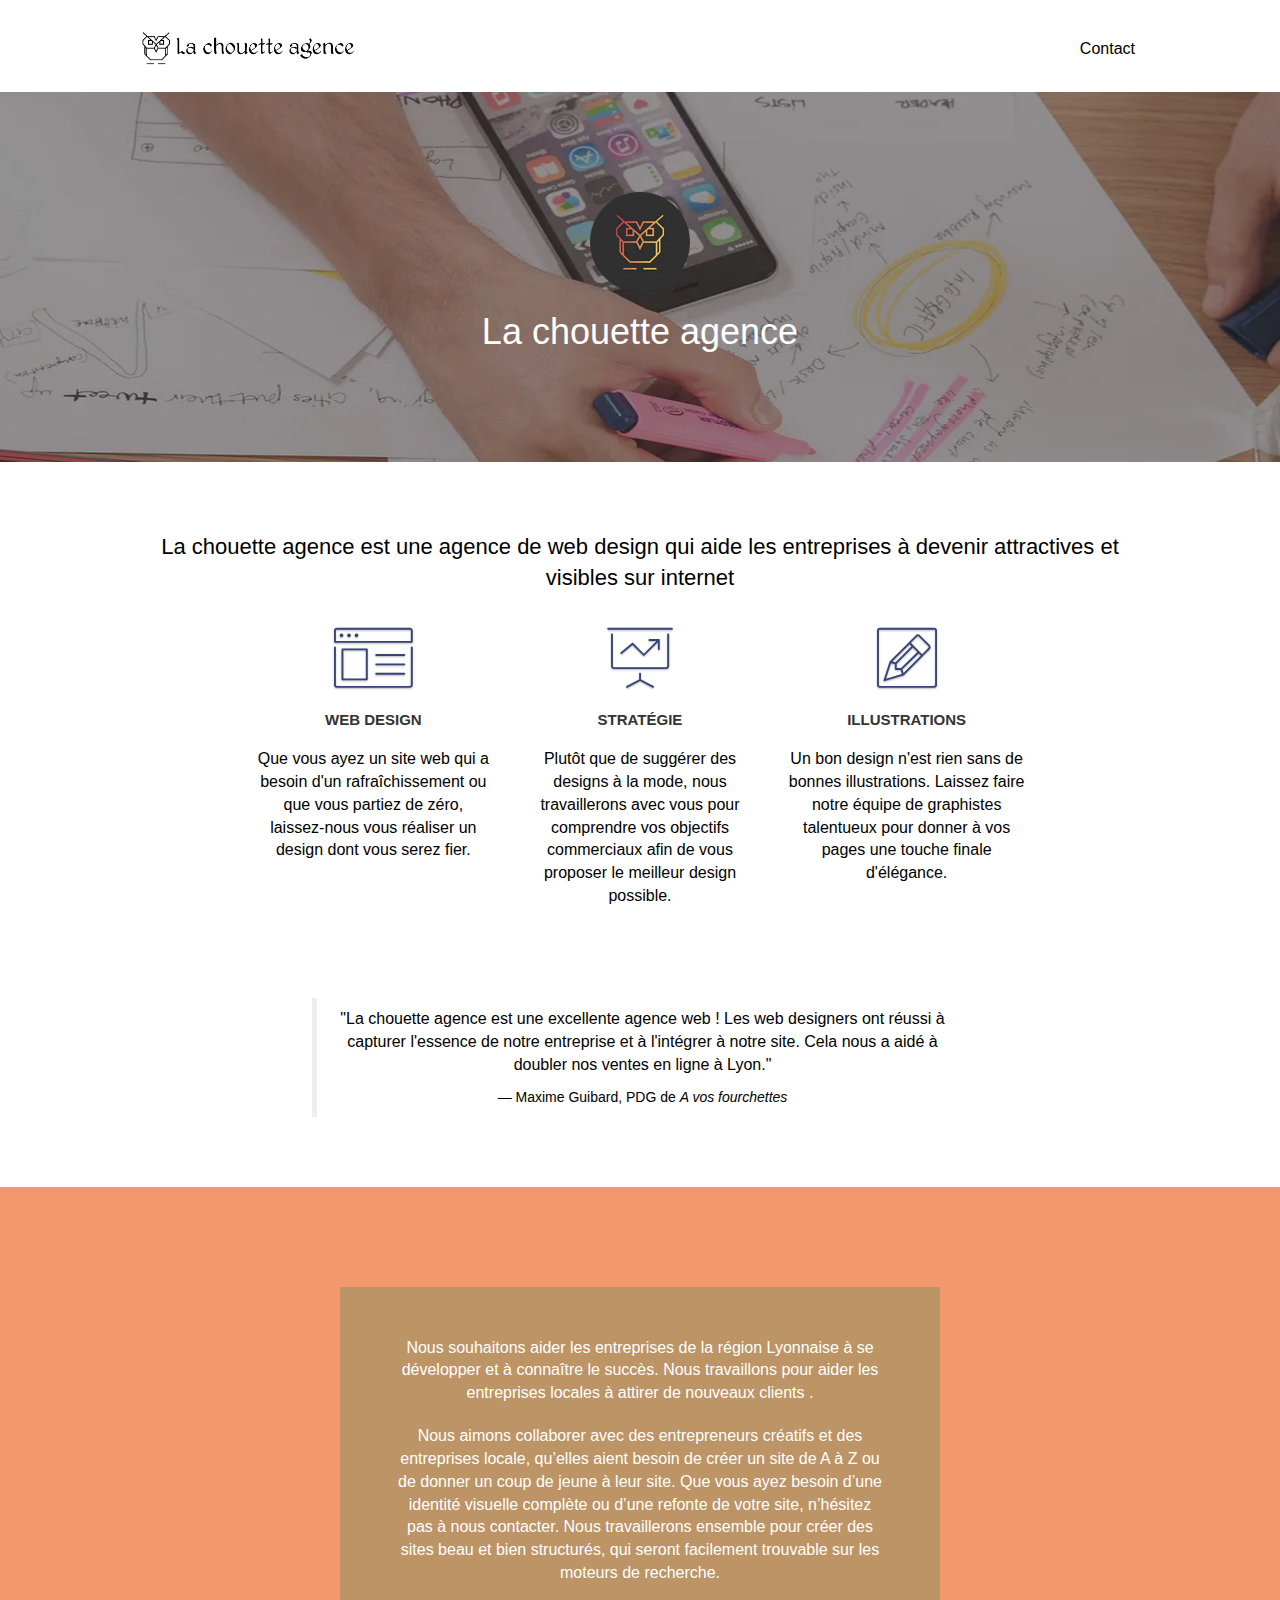
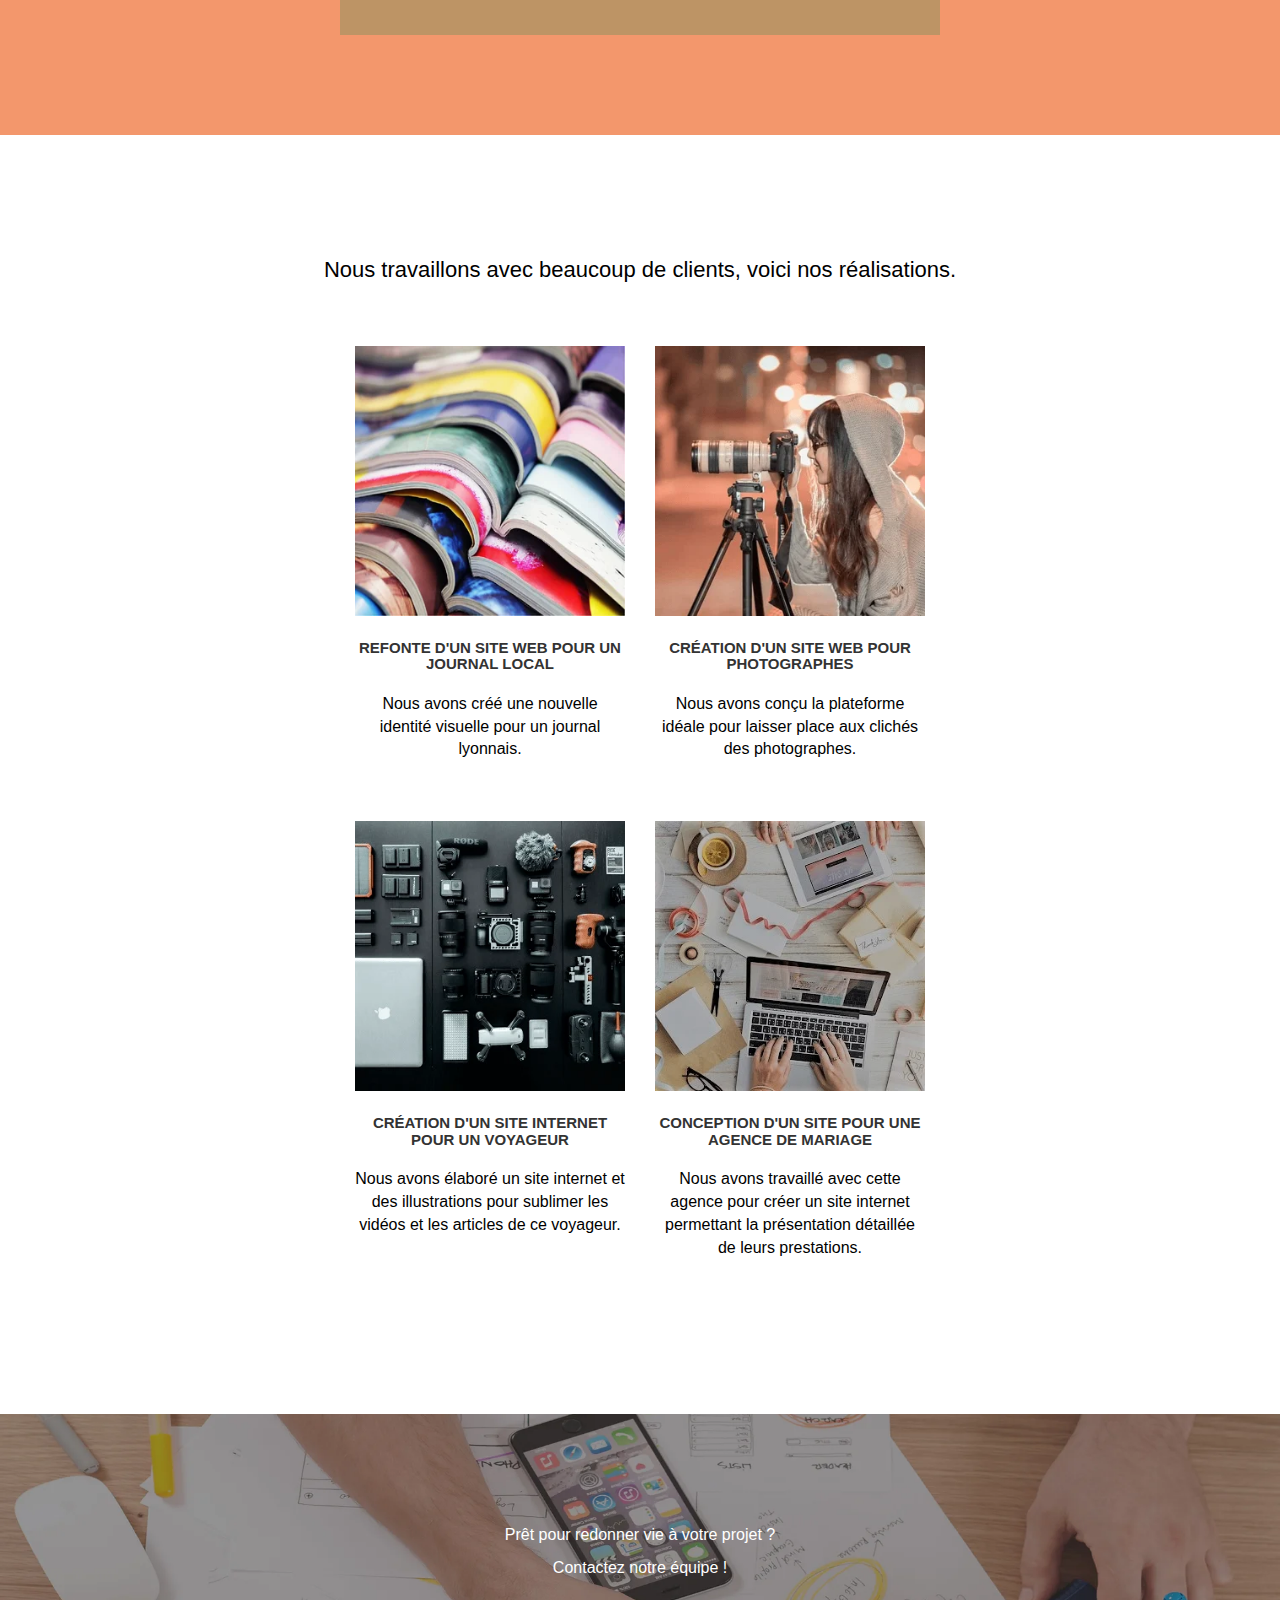
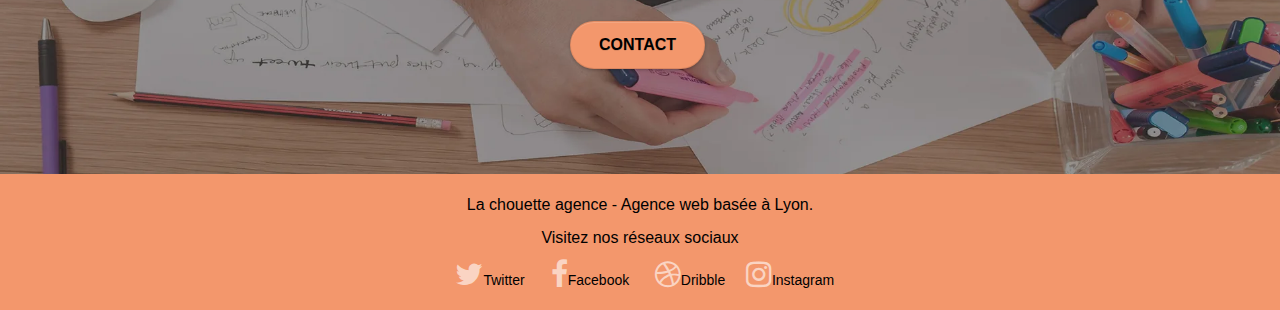
<file: index.html>
<!doctype html>
<html lang="fr">
<head>
    <meta charset="utf-8">
    <meta name="description" content="La chouette agence, entreprise de webdesign située à Lyon qui réalise tout vos projets web, webdesign,SEO.">
    <meta name="viewport" content="width=device-width, initial-scale=1.0, viewport-fit=cover">
    <link rel="preload" href="./fonts/fontawesome-webfont.woff2?v=4.7.0" as="font" type="font/woff2" crossorigin="anonymous">
	<link rel="preload" href="./fonts/et-line.woff" as="font" type="font/woff" crossorigin="anonymous">
	<link rel="preload" href="style.css" as="style" onload="this.rel='stylesheet'">
	<noscript><link rel="stylesheet" href="style.css"></noscript>
	<link rel="preload" href="./css/bootstrap.css" as="style" onload="this.rel='stylesheet'">
	<noscript><link rel="stylesheet" href="./css/bootstrap.css"></noscript>
	<link rel="preload" href="./css/et-line.css" as="style" onload="this.rel='stylesheet'">
	<noscript><link rel="stylesheet" href="./css/et-line.css"></noscript>
	<link rel="preload" href="./css/font-awesome.css" as="style" onload="this.rel='stylesheet'">
	<noscript><link rel="stylesheet" href="./css/font-awesome.css"></noscript>
	<link rel="shortcut icon" type="image/png" href="favicon.jpg">
	<link rel="stylesheet" type="text/css" href="./css/bootstrap.css">
	<link rel="stylesheet" type="text/css" href="./css/et-line.css">
	<link rel="stylesheet" type="text/css" href="style.css">
	<link rel="stylesheet" type="text/css" href="./css/font-awesome.css">

    <title>La chouette agence, entreprise de webdesign basée à Lyon</title>

    
<!-- Analytics -->
 
<!-- Analytics END -->
    
</head>
<body>
<!-- Principal conteneur -->
<div class="page-container">
    
<!-- bloc-0 -->
<header class="bloc bgc-white l-bloc " id="bloc-0">
	<div class="container bloc-sm">
		<nav class="navbar row">
			<div class="navbar-header">
				<a class="navbar-brand" href="index.html"><img src="img/la-chouette-agence.webp" alt="Logo la chouette agence" height="40" /></a>
				<button id="nav-toggle" type="button" class="ui-navbar-toggle navbar-toggle" data-toggle="collapse" data-target=".navbar-1">
					<span class="sr-only">Toggle navigation</span><span class="icon-bar"></span><span class="icon-bar"></span><span class="icon-bar"></span>
				</button>
			</div>
			<div class="collapse navbar-collapse navbar-1 special-dropdown-nav">
				<ul class="site-navigation nav navbar-nav">
					<li>
						<a href="page2.html">Contact</a>
					</li>
				</ul>
			</div>
		</nav>
	</div>
</header>
<!-- bloc-0 END -->

<!-- bloc-1-presentation -->
<section>
		<div class="bloc-lg bloc bg-banniere bg-t-edge bloc-bg-texture texture-paper b-parallax" id="bloc-1-hero">
				<img src="img/logo.webp" class="center-block image-resize-mode" width="100" alt="Logo la chouette agence" />
				<h1 class="text-center">
					La chouette agence
				</h1>
		</div>
</section>
<!-- bloc-1-presentation END -->

<!-- bloc-2-services -->
<section class="bloc bgc-white l-bloc" id="bloc-2-services">
	<div class="container bloc-md">
		<div class="row">
			<div class="col-sm-12 text-center">
				<h2>La chouette agence est une agence de web design qui aide les entreprises à devenir attractives et visibles sur internet</h2>
			</div>
		</div>
		<div class="row voffset-lg med-width-whitespace">
			<div class="col-sm-4">
				<div class="text-center">
					<span class="et-icon-browser sm-shadow icon-dark-slate-blue icons icon-lg"></span>
				</div>
				<h3 class="mg-md text-center">
					Web design
				</h3>
				<p class="text-center ">
					Que vous ayez un site web qui a besoin d'un rafraîchissement ou que vous partiez de zéro, laissez-nous vous réaliser un design dont vous serez fier.
				</p>
			</div>
			<div class="col-sm-4">
				<div class="text-center">
					<span class="et-icon-presentation sm-shadow icon-dark-slate-blue icons icon-lg"></span>
				</div>
				<h3 class="mg-md text-center">
					Stratégie
				</h3>
				<p class="text-center ">
					Plutôt que de suggérer des designs à la mode, nous travaillerons avec vous pour comprendre vos objectifs commerciaux afin de vous proposer le meilleur design possible.<br>
				</p>
			</div>
			<div class="col-sm-4">
				<div class="text-center">
					<span class="et-icon-edit sm-shadow icon-dark-slate-blue icons icon-lg"></span>
				</div>
				<h3 class="mg-md text-center">
					Illustrations
				</h3>
				<p class="text-center ">
					Un bon design n'est rien sans de bonnes illustrations. Laissez faire notre équipe de graphistes talentueux pour donner à vos pages une touche finale d'élégance.
				</p>
			</div>
		</div>
		<div class="row voffset-lg voffset">
			<div class="col-xs-12 col-md-8 col-md-offset-2 text-center">
				<blockquote>
					<p>"La chouette agence est une excellente agence web ! Les web designers ont réussi à capturer l'essence de notre entreprise et à l'intégrer à notre site. Cela nous a aidé à doubler nos ventes en ligne à Lyon."</p>
					<footer>Maxime Guibard, PDG de <cite>A vos fourchettes</cite></footer>
				</blockquote>
			</div>
		</div>
	</div>
</section>
<!-- bloc-2-services END -->

<!-- bloc-3-what-i-do -->
<section class="bloc tc-white bgc-atomic-tangerine bg-presentation d-bloc bloc-bg-texture texture-paper b-parallax" id="bloc-3-what-i-do">
	<div class="container bloc-lg">
		<div class="row tight-width-whitespace black-background">
			<div class="col-sm-12">
				<p class="mg-md text-center tc-white">
					Nous souhaitons aider les entreprises de la région Lyonnaise à se développer et à connaître le succès. Nous travaillons pour aider les entreprises locales à attirer de nouveaux clients .
				</p>
				<p class="text-center white">
					Nous aimons collaborer avec des entrepreneurs créatifs et des entreprises locale, qu’elles aient besoin de créer un site de A à Z ou de donner un coup de jeune à leur site. Que vous ayez besoin d’une identité visuelle complète ou d’une refonte de votre site, n’hésitez pas à nous contacter. Nous travaillerons ensemble pour créer des sites beau et bien structurés, qui seront facilement trouvable sur les moteurs de recherche.
				</p>
			</div>
		</div>
	</div>
</section>
<!-- bloc-3-what-i-do END -->

<!-- bloc-4-portfolio -->
<section class="bloc bgc-white bg-lines-h2-bg bg-repeat l-bloc" id="bloc-4-portfolio">
	<div class="container bloc-lg">
		<div class="row">
			<div class="col-sm-12 text-center">
				<h2>Nous travaillons avec beaucoup de clients, voici nos réalisations.</h2>
			</div>
		</div>
		<div class="row tight-width-whitespace portfolio-row">
			<div class="col-sm-6">
				<a href="#" data-lightbox="img/Illustration-création-site-web-journal-local-Lyon.webp" data-gallery-id="gallery-1" data-caption="Refonte d'un site web pour un journal local" data-frame="snapshot-lb"><img src="img/Illustration-création-site-web-journal-local-Lyon.webp" alt="Illustration journal" class="img-responsive portfolio-thumb" /></a>
				<h3 class="mg-md text-center">
					Refonte d'un site web pour un journal local
				</h3>
				<p class="text-center">
					Nous avons créé une nouvelle identité visuelle pour un journal lyonnais.
				</p>
			</div>
			<div class="col-sm-6">
				<a href="#" data-lightbox="img/Illustration-création-site-web-photographe.webp" data-gallery-id="gallery-1" data-caption="Création d'un site web pour photographes" data-frame="snapshot-lb"><img src="img/Illustration-création-site-web-photographe.webp" class="img-responsive portfolio-thumb" alt="Illustration photographe" /></a>
				<h3 class="mg-md text-center">
					Création d'un site web pour photographes
				</h3>
				<p class="text-center">
					Nous avons conçu la plateforme idéale pour laisser place aux clichés des photographes.
				</p>
			</div>
		</div>
		<div class="row tight-width-whitespace portfolio-row">
			<div class="col-sm-6">
				<a href="#" data-lightbox="img/Illustration-création-site-internet-voyageur.webp" data-gallery-id="gallery-1" data-caption="Création d'un site internet pour un voyageur" data-frame="snapshot-lb"><img src="img/Illustration-création-site-internet-voyageur.webp" class="img-responsive portfolio-thumb" alt="Illustration matériel de prise de vue nomade"/></a>
				<h3 class="mg-md text-center">
					Création d'un site internet pour un voyageur
				</h3>
				<p class="text-center">
					Nous avons élaboré un site internet et des illustrations pour sublimer les vidéos et les articles de ce voyageur.
				</p>
			</div>
			<div class="col-sm-6">
				<a href="#" data-lightbox="img/Illustration-conception-site-internet-agence-mariage.webp" data-gallery-id="gallery-1" data-caption="Conception d'un site pour une agence de mariage" data-frame="snapshot-lb"><img src="img/Illustration-conception-site-internet-agence-mariage.webp" class="img-responsive portfolio-thumb" alt="Illustration création graphique pour mariage" /></a>
				<h3 class="mg-md text-center">
					Conception d'un site pour une agence de mariage
				</h3>
				<p class="text-center">
					Nous avons travaillé avec cette agence pour créer un site internet permettant la présentation détaillée de leurs prestations.
				</p>
			</div>
		</div>
	</div>
</section>
<!-- bloc-4-portfolio END -->

<!-- bloc-5-cta -->
<section class="bloc bgc-dark-slate-blue bg-banniere d-bloc bloc-bg-texture texture-paper" id="bloc-5-cta">
	<div class="container bloc-lg">
		<div class="row">
			<div class="mg-md text-center tc-white">
				<p>Prêt pour redonner vie à votre projet ?</p>
				<p>Contactez notre équipe !</p>
			</div>
			<div class="col-sm-12 text-center">
				<a href="page2.html" class="btn btn-atomic-tangerine btn-clean btn-rd btn-lg cta-hero">Contact</a>
			</div>
		</div>
	</div>
</section>
<!-- bloc-5-cta END -->

<!-- Footer - bloc-8 -->
<footer class="bloc bgc-atomic-tangerine d-bloc" id="bloc-8">
	<div class="container bloc-sm">
		<div class="row">
			<div class="col-sm-12">
				<p class="text-center white">
					La chouette agence - Agence web basée à Lyon.
				</p>
				<div class="row row-no-gutters social">
					<p>Visitez nos réseaux sociaux</p>
					<div class="col-sm-3">
						<div class="text-center">
							<a class="social" href="#"><span class="fa fa-twitter icon-md"></span>Twitter</a>
						</div>
					</div>
					<div class="col-sm-3">
						<div class="text-center">
							<a class="social" href="#"><span class="fa fa-facebook icon-md"></span>Facebook</a>
						</div>
					</div>
					<div class="col-sm-3">
						<div class="text-center">
							<a class="social" href="#"><span class="fa fa-dribbble icon-md"></span>Dribble</a>
						</div>
					</div>
					<div class="col-sm-3">
						<div class="text-center">
							<a class="social" href="#"><span class="fa fa-instagram icon-md"></span>Instagram</a>
						</div>
					</div>
				</div>
			</div>
		</div>
	</div>
</footer>
<!-- Footer - bloc-8 END -->

</div>
<!-- Principal conteneur END -->
<script src="./js/jquery-2.1.0.js"></script>
<script src="./js/bootstrap.js"></script>
<script src="./js/blocs.js"></script>

</body>
</html>
</file>
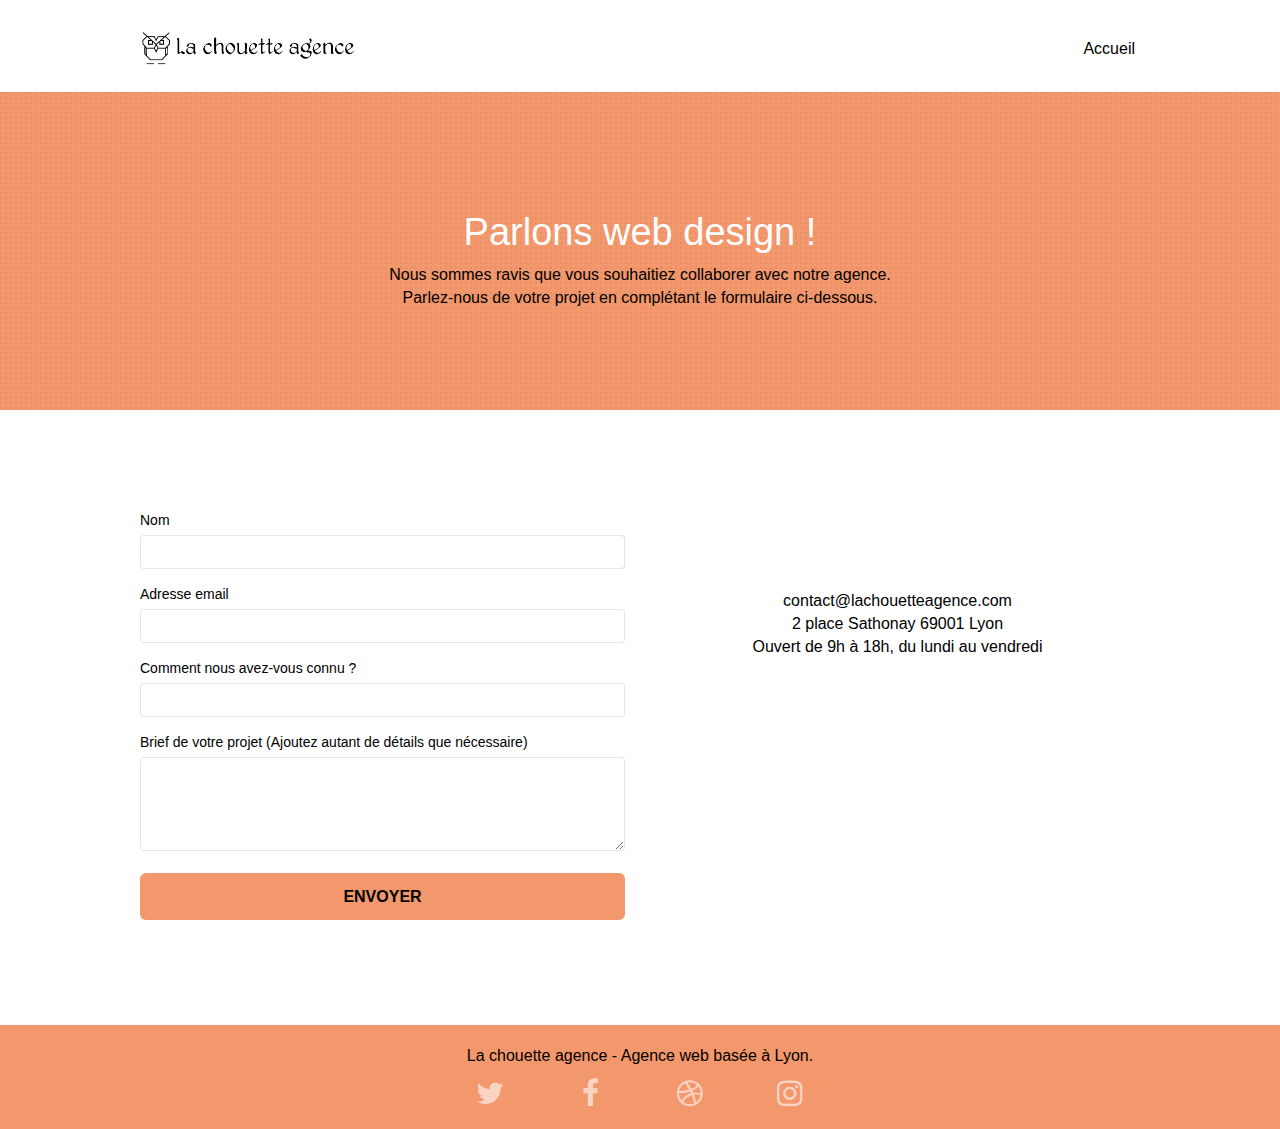
<file: page2.html>
<!doctype html>
<html lang="Default">
<head>
    <meta charset="utf-8">
    <meta name="keywords" content="">
    <meta name="description" content="">
    <meta name="viewport" content="width=device-width, initial-scale=1.0, viewport-fit=cover">
    <link rel="shortcut icon" type="image/png" href="favicon.jpg">
    
	<link rel="stylesheet" type="text/css" href="./css/bootstrap.css">
	<link rel="stylesheet" type="text/css" href="style.css">
	<link rel="stylesheet" type="text/css" href="./css/font-awesome.css">
	<link rel="stylesheet" type="text/css" href="./css/et-line.css">
	
    
	<script src="./js/jquery-2.1.0.js"></script>
	<script src="./js/bootstrap.js"></script>
	<script src="./js/blocs.js"></script>
    <title>Contact</title>

    
<!-- Analytics -->
 
<!-- Analytics END -->
    
</head>
<body>
<!-- Principal conteneur -->
<div class="page-container">
    
<!-- bloc-0 -->
<div class="bloc bgc-white l-bloc " id="bloc-0">
	<div class="container bloc-sm">
		<nav class="navbar row">
			<div class="navbar-header">
				<a class="navbar-brand" href="index.html"><img src="img/la-chouette-agence.webp" alt="atlanta web design logo" height="40" /></a>
				<button id="nav-toggle" type="button" class="ui-navbar-toggle navbar-toggle" data-toggle="collapse" data-target=".navbar-1">
					<span class="sr-only">Toggle navigation</span><span class="icon-bar"></span><span class="icon-bar"></span><span class="icon-bar"></span>
				</button>
			</div>
			<div class="collapse navbar-collapse navbar-1 special-dropdown-nav">
				<ul class="site-navigation nav navbar-nav">
					<li>
						<a href="index.html">Accueil</a>
					</li>
				</ul>
			</div>
		</nav>
	</div>
</div>
<!-- bloc-0 END -->

<!-- bloc-6 -->
<div class="bloc bg-dots-bg bg-repeat bgc-atomic-tangerine d-bloc bloc-bg-texture texture-paper" id="bloc-6">
	<div class="container bloc-lg">
		<div class="row">
			<div class="col-sm-12">
				<h1 class="text-center hero-bloc-text tc-white">
					Parlons web design !
				</h1>
				<p class="text-center mg-lg tc-white tight-width-whitespace">
					Nous sommes ravis que vous souhaitiez collaborer avec notre agence.<br>
					Parlez-nous de votre projet en complétant le formulaire ci-dessous.
				</p>
			</div>
		</div>
	</div>
</div>
<!-- bloc-6 END -->

<!-- bloc-7 -->
<div class="bloc bgc-white l-bloc" id="bloc-7">
	<div class="container bloc-lg">
		<div class="row">
			<div class="col-sm-6">
				<form id="form_1" novalidate success-msg="Your message has been sent." fail-msg="Sorry it seems that our mail server is not responding, Sorry for the inconvenience!">
					<div class="form-group">
						<label>
							Nom
						</label>
						<input id="name" class="form-control" required />
					</div>
					<div class="form-group">
						<label>
							Adresse email
						</label>
						<input id="email" class="form-control" type="email" required />
					</div>
					<div class="form-group">
						<label>
							Comment nous avez-vous connu ?
						</label>
						<input class="form-control" type="email" required id="input_504" />
					</div>
					<div class="form-group">
						<label>
							Brief de votre projet (Ajoutez autant de détails que nécessaire)<br>
						</label><textarea id="message" class="form-control" rows="4" cols="50" required></textarea>
					</div> 
					<button class="bloc-button btn btn-lg btn-block cta-hero btn-atomic-tangerine" type="submit">
						Envoyer
					</button>
				</form>
			</div>
			<div class="text-center voffset-lg">
				<p>
					contact@lachouetteagence.com<br>2 place Sathonay 69001 Lyon<br>Ouvert de 9h à 18h, du lundi au vendredi<br>
				</p>
			</div>
		</div>
	</div>
</div>
<!-- bloc-7 END -->

<!-- ScrollToTop Button -->
<a class="bloc-button btn btn-d scrollToTop" onclick="scrollToTarget('1')"><span class="fa fa-chevron-up"></span></a>
<!-- ScrollToTop Button END-->


<!-- Footer - bloc-8 -->
<div class="bloc bgc-atomic-tangerine d-bloc" id="bloc-8">
	<div class="container bloc-sm">
		<div class="row">
			<div class="col-sm-12">
				<p class="text-center white">
					La chouette agence - Agence web basée à Lyon.<br>
				</p>
				<div class="row row-no-gutters social">
					<div class="col-sm-3">
						<div class="text-center">
							<a class="social" href="index.html"><span class="fa fa-twitter icon-md"></span></a>
						</div>
					</div>
					<div class="col-sm-3">
						<div class="text-center">
							<a class="social" href="index.html"><span class="fa fa-facebook icon-md"></span></a>
						</div>
					</div>
					<div class="col-sm-3">
						<div class="text-center">
							<a class="social" href="index.html"><span class="fa fa-dribbble icon-md"></span></a>
						</div>
					</div>
					<div class="col-sm-3">
						<div class="text-center">
							<a class="social" href="index.html"><span class="fa fa-instagram icon-md"></span></a>
						</div>
					</div>
				</div>
			</div>
		</div>
	</div>
</div>
<!-- Footer - bloc-8 END -->

</div>
<!-- Principal conteneur END -->
    

</body>
</html>
</file>
<file: style.css>
body{margin:0;padding:0;background:#fff;overflow-x:hidden;-webkit-font-smoothing:antialiased;-moz-osx-font-smoothing:grayscale}a,button{transition:all .3s ease-in-out;outline:0!important}a:hover{text-decoration:none;cursor:pointer}#page-loading-blocs-notifaction{position:fixed;top:0;bottom:0;width:100%;z-index:100000;background:#fff url(img/pageload-spinner.gif) no-repeat center center}.bloc{width:100%;clear:both;background:50% 50% no-repeat;padding:0 50px;-webkit-background-size:cover;-moz-background-size:cover;-o-background-size:cover;background-size:cover;position:relative}.bloc .container{padding-left:0;padding-right:0}.bloc-lg{padding:100px 50px}.bloc-md{padding:50px}.bloc-sm{padding:20px 50px}.bg-b-edge,.bg-bl-edge,.bg-br-edge,.bg-center,.bg-l-edge,.bg-r-edge,.bg-repeat,.bg-t-edge,.bg-tl-edge,.bg-tr-edge{-webkit-background-size:auto!important;-moz-background-size:auto!important;-o-background-size:auto!important;background-size:auto!important}.bg-repeat{background:repeat}.bg-t-edge{background:top no-repeat}.bloc-bg-texture::before{content:"";background-size:2px 2px;position:absolute;top:0;bottom:0;left:0;right:0}.b-parallax{background-attachment:fixed}.d-bloc .icon-round,.d-bloc .icon-rounded,.d-bloc .icon-semi-rounded-a,.d-bloc .icon-semi-rounded-b,.d-bloc .icon-square{border-color:rgba(255,255,255,.9)}.d-bloc .divider-h span{border-color:rgba(255,255,255,.2)}.d-bloc .a-btn,.d-bloc .navbar a,.d-bloc .navbar-brand,.d-bloc a .icon-lg,.d-bloc a .icon-md,.d-bloc a .icon-sm,.d-bloc a .icon-xl,.d-bloc h2 a,.d-bloc h3 a,.d-bloc h4 a,.d-bloc h5 a,.d-bloc h6 a,.d-bloc p a{color:rgba(255,255,255,.6)}.d-bloc .a-btn:hover,.d-bloc .navbar a:hover,.d-bloc .navbar-brand:hover,.d-bloc a:hover .icon-lg,.d-bloc a:hover .icon-md,.d-bloc a:hover .icon-sm,.d-bloc a:hover .icon-xl,.d-bloc h1 a:hover,.d-bloc h2 a:hover,.d-bloc h3 a:hover,.d-bloc h4 a:hover,.d-bloc h5 a:hover,.d-bloc h6 a:hover,.d-bloc p a:hover{color:#fff}.d-bloc .navbar-toggle .icon-bar{background:#fff}.d-bloc .btn-wire,.d-bloc .btn-wire:hover{color:#fff;border-color:#fff}.d-bloc .panel{color:rgba(0,0,0,.5)}.d-bloc .panel button:hover{color:rgba(0,0,0,.7)}.d-bloc .panel icon{border-color:rgba(0,0,0,.7)}.d-bloc .panel .divider-h span{border-color:rgba(0,0,0,.1)}.d-bloc .panel .a-btn{color:rgba(0,0,0,.6)}.d-bloc .panel .a-btn:hover{color:#000}.d-bloc .panel .btn-wire,.d-bloc .panel .btn-wire:hover{color:rgba(0,0,0,.7);border-color:rgba(0,0,0,.3)}.d-bloc .panel,.l-bloc{color:rgba(0,0,0,.5)}.d-bloc .panel button:hover,.l-bloc button:hover{color:rgba(0,0,0,.7)}.l-bloc .icon-round,.l-bloc .icon-rounded,.l-bloc .icon-semi-rounded-a,.l-bloc .icon-semi-rounded-b,.l-bloc .icon-square{border-color:rgba(0,0,0,.7)}.d-bloc .panel .divider-h span,.l-bloc .divider-h span{border-color:rgba(0,0,0,.1)}.d-bloc .panel .a-btn,.l-bloc .a-btn,.l-bloc .navbar a,.l-bloc .navbar-brand,.l-bloc a .icon-lg,.l-bloc a .icon-md,.l-bloc a .icon-sm,.l-bloc a .icon-xl,.l-bloc h1 a,.l-bloc h2 a,.l-bloc h3 a,.l-bloc h4 a,.l-bloc h5 a,.l-bloc h6 a,.l-bloc p a{color:rgba(0,0,0,.6)}.d-bloc .panel .a-btn:hover,.l-bloc .a-btn:hover,.l-bloc .navbar a:hover,.l-bloc .navbar-brand:hover,.l-bloc a:hover .icon-lg,.l-bloc a:hover .icon-md,.l-bloc a:hover .icon-sm,.l-bloc a:hover .icon-xl,.l-bloc h1 a:hover,.l-bloc h2 a:hover,.l-bloc h3 a:hover,.l-bloc h4 a:hover,.l-bloc h5 a:hover,.l-bloc h6 a:hover,.l-bloc p a:hover{color:#000}.l-bloc .navbar-toggle .icon-bar{color:rgba(0,0,0,.6)}.d-bloc .panel .btn-wire,.d-bloc .panel .btn-wire:hover,.l-bloc .btn-wire,.l-bloc .btn-wire:hover{color:rgba(0,0,0,.7);border-color:rgba(0,0,0,.3)}.voffset{margin-top:30px}.voffset-lg{margin-top:80px}.row-no-gutters{margin-right:0;margin-left:0}.row.row-no-gutters>[class*=" col-"],.row.row-no-gutters>[class^=col-]{padding-right:0;padding-left:0}.navbar{margin-bottom:0;z-index:1}.navbar-brand{height:auto;padding:3px 15px;font-size:25px;font-weight:400;font-weight:600;line-height:44px}.navbar-brand img{max-height:200px;margin:0 5px 0 0;display:inline}.navbar-brand img[src$=svg]{min-width:100px}.nav-center .navbar-brand img{margin:0}.navbar .nav{padding-top:2px;margin-right:-16px;float:right;z-index:1}.nav>li{float:left;margin-top:4px;font-size:16px}.navbar-nav .open .dropdown-menu>li>a{text-align:inherit}.nav>li a:focus,.nav>li a:hover{background:0 0}.navbar-toggle{margin:10px 10px 0 0;border:0}.navbar-toggle:hover{background:0 0!important}.navbar-toggle .icon-bar{background-color:rgba(0,0,0,.5);width:26px}.nav-invert .navbar .nav{float:left}.nav-invert .navbar-brand,.nav-invert .navbar-header{float:right;position:relative;z-index:2}@media (min-width:768px){.site-navigation{position:absolute;top:50%;right:20px;transform:translate(0,-50%);-webkit-transform:translateY(-50%)}.nav>li .dropdown-menu a,.nav>li .dropdown-menu a:hover{color:#484848}.nav-invert .site-navigation{left:0;right:0}.nav-center{text-align:center}.nav-center .navbar-header{width:100%}.nav-center .nav>li,.nav-center .navbar-brand,.nav-center .navbar-header{float:none;display:inline-block}.nav-center .site-navigation{position:relative;width:100%;right:0;margin-right:0;margin-top:20px}.nav-center.mini-nav .navbar-toggle{float:none;margin:10px auto 0}}.nav>li>.dropdown a{background:0 0!important;display:block;padding:14px 15px}nav .caret{margin:0 5px}.dropdown-menu .dropdown-menu{top:-8px;left:100%}.dropdown-menu .dropmenu-flow-right{top:100%;left:0;margin-left:-1px;border-top-left-radius:0;border-top-right-radius:0}.dropdown-menu .dropdown span{border:4px solid #000;border-top-color:transparent;border-right-color:transparent;border-bottom-color:transparent;margin:6px -5px 0 0!important;float:right}.mg-md{margin-top:10px;margin-bottom:20px}.mg-lg{margin-top:10px;margin-bottom:40px}.btn{margin:0 5px 5px 0}.btn.pull-right{margin:0 0 5px 5px}.btn-d,.btn-d:focus,.btn-d:hover{color:#fff;background:rgba(0,0,0,.3)}button{outline:0!important}.btn-rd{border-radius:40px}.btn-clean{border:1px solid rgba(0,0,0,.08);border-bottom-color:rgba(0,0,0,.1);text-shadow:0 1px 0 rgba(0,0,1,.1);box-shadow:0 1px 3px rgba(0,0,1,.25),inset 0 1px 0 0 rgba(255,255,255,.15)}.icon-md{font-size:30px!important}.icon-lg{font-size:60px!important}.sm-shadow{text-shadow:0 1px 2px rgba(0,0,0,.3)}.panel-sq,.panel-sq .panel-footer,.panel-sq .panel-heading{border-radius:0}.panel-rd{border-radius:30px}.panel-rd .panel-heading{border-radius:29px 29px 0 0}.panel-rd .panel-footer{border-radius:0 0 29px 29px}.form-control{border-color:rgba(0,0,0,.1);box-shadow:none}.scrollToTop{width:40px;height:40px;position:fixed;bottom:20px;right:20px;opacity:0;z-index:500;transition:all .3s ease-in-out}.scrollToTop span{margin-top:6px}.showScrollTop{font-size:14px;opacity:1}a[data-lightbox]{position:relative;display:block;text-align:center}a[data-lightbox]:hover::before{content:"+";font-family:HelveticaNeue-Light,"Helvetica Neue Light","Helvetica Neue",Helvetica,Arial;font-size:32px;width:50px;height:50px;margin-left:-25px;border-radius:50%;background:rgba(0,0,0,.6);color:#fff;font-weight:100;z-index:1;position:absolute;top:50%;transform:translateY(-50%);-webkit-transform:translateY(-50%)}a[data-lightbox]:hover img{opacity:.6;-webkit-animation-fill-mode:none;animation-fill-mode:none}#lightbox-modal{display:flex;align-items:center}#lightbox-modal .modal-dialog{width:90%;max-width:900px;margin:0 auto 0}#lightbox-modal .modal-dialog img{max-height:90vh;margin:0 auto}.lightbox-caption{padding:20px;color:#fff;background:rgba(0,0,0,.5);position:absolute;left:15px;right:15px;bottom:5px}.close-lightbox{color:#fff;font-size:30px;position:absolute;top:20px;right:20px;z-index:20;background:rgba(0,0,0,.5);border:none;line-height:30px;padding:0 9px 5px;opacity:.3}.close-lightbox:hover,.next-lightbox:hover,.prev-lightbox:hover{opacity:1;color:#fff}.next-lightbox,.prev-lightbox{font-size:20px;color:rgba(255,255,255,.9);background:rgba(0,0,0,.5);transition:all .2s ease-in-out;position:absolute;top:45%;z-index:1;opacity:.4}.next-lightbox{padding:6px 8px 1px 13px;right:25px}.prev-lightbox{padding:6px 13px 1px 10px;left:25px}.snapshot-lb .modal-body{padding-bottom:45px}.snapshot-lb .lightbox-caption{padding:0;color:rgba(0,0,0,.5);background:0 0}.btn,a,h2,h3,h4,h5,h6,label,p{font-family:helvetica;font-weight:400;color:#000!important}.tc-white p,h1{color:#fff!important}blockquote footer{color:#000}.container{max-width:1000px}.hero-bloc-text{font-size:38px}.hero-bloc-text-sub{font-size:36px}.statement-bloc-text{line-height:26px;font-style:italic;font-size:20px;text-align:center;font-weight:lighter;max-width:520px;margin:auto auto auto auto}p{font-size:16px}.tight-width-whitespace{max-width:600px;margin:auto auto auto auto}.cta-hero{margin-top:22px;color:#fff!important;text-transform:uppercase;padding:12px 28px 12px 28px;font-size:16px;font-weight:700}.social{max-width:400px;margin:auto auto auto auto;color:#000;text-align:center}h2{font-size:22px;line-height:1.4em}h3{font-size:15px;text-transform:uppercase;font-weight:700;color:#333!important}.med-width-whitespace{max-width:800px;margin:auto auto auto auto;box-shadow:0 0 0 #000}h4{color:#333!important}.icons{margin-bottom:14px;margin-top:24px}.white{color:#000!important}.portfolio-thumb{margin-bottom:24px;margin-left:auto;margin-right:auto}.portfolio-row{margin-bottom:44px;margin-top:50px}.avatar{box-shadow:0 4px 9px rgba(0,0,0,.3)}.black-background{background-color:rgba(165,147,99,.7);padding:40px 40px 40px 40px}.bold-link{font-weight:900;text-decoration:underline!important}.bgc-white{background-color:#fff}.bgc-atomic-tangerine{background-color:#f3976c}.tc-white{color:#fff}.btn-atomic-tangerine{background:#f3976c;color:#000!important}.btn-atomic-tangerine:hover{background:#c27956!important;color:#000!important}.ltc-white{color:#fff!important}.ltc-white:hover{color:#ccc!important}.ltc-atomic-tangerine{color:#f3976c!important}.ltc-atomic-tangerine:hover{color:#c27956!important}.icon-dark-slate-blue{color:#364577!important;border-color:#364577!important}.bg-dots-bg{background-image:url(img/dots-bg.webp)}.bg-banniere{background-image:url(img/la-chouette-agence-banniere.webp)}.bg-presentation{background-image:url(img/image-de-presentation.webp)}@media (max-width:1024px){.bloc{padding-left:20px;padding-right:20px}.bloc-tile-2.full-width-bloc .container,.bloc-tile-3.full-width-bloc .container,.bloc-tile-4.full-width-bloc .container,.bloc.full-width-bloc{padding-left:0;padding-right:0}}@media (max-width:992px) and (min-width:768px){.navbar .nav{max-width:80%}.nav-center.navbar .nav{max-width:100%}}@media only screen and (min-width:768px) and (max-width:1024px) and (orientation:landscape){.b-parallax{background-attachment:scroll}}@media only screen and (min-width:1024px) and (max-width:1366px) and (-webkit-min-device-pixel-ratio:1.5){.b-parallax{background-attachment:scroll}}@media (max-width:991px){.container{width:100%}.b-parallax{background-attachment:scroll}#hero-bloc,.page-container{overflow-x:hidden;position:relative}.bloc-group,.bloc-group .bloc{display:block;width:100%}}@media (max-width:767px){.page-container{overflow-x:hidden;position:relative}#disqus_thread,h2,h3,h4,h5,h6,p{padding-left:10px!important;padding-right:10px!important;color:#000}.b-parallax{background-attachment:scroll}.navbar .nav{padding-top:0;border-top:1px solid rgba(0,0,0,.2);float:none!important}.navbar.row{margin-left:0;margin-right:0}.site-navigation{position:inherit;transform:none;-webkit-transform:none;-ms-transform:none}.nav>li{margin-top:0;border-bottom:1px solid rgba(0,0,0,.1);background:rgba(0,0,0,.05);text-align:left;padding-left:15px;width:100%}.nav>li:hover{background:rgba(0,0,0,.08)}.dropdown .dropdown a .caret{float:none;margin:5px 0 0 10px!important;border:4px solid #000;border-bottom-color:transparent;border-right-color:transparent;border-left-color:transparent}#hero-bloc .navbar .nav{background:rgba(0,0,0,.8)}#hero-bloc .navbar .nav a{color:rgba(255,255,255,.6)}.hero{padding:50px 0}.hero-nav{left:-1px;right:-1px}.navbar-collapse{padding:0;overflow-x:hidden;-webkit-box-shadow:none;box-shadow:none}.navbar-brand img{max-height:40px;width:auto}.nav-invert .navbar-header{float:none;width:100%}.nav-invert .navbar-toggle{float:left;margin-left:10px}.bloc{padding-left:0;padding-right:0}.bloc-lg,.bloc-xl,.bloc-xxl{padding:40px 0}.bloc-md,.bloc-sm{padding-left:0;padding-right:0}.bloc-fill-screen .fill-bloc-bottom-edge,.bloc-fill-screen .fill-bloc-top-edge,.bloc-tile-2 .container,.bloc-tile-3 .container,.bloc-tile-4 .container{padding-left:0;padding-right:0}.a-block{padding:0 10px}.btn-dwn{display:none}.voffset{margin-top:5px}.voffset-md{margin-top:20px}.voffset-lg{margin-top:30px}form{padding:5px}.close-lightbox{display:inline-block}.blocsapp-device-iphone5{background-size:216px 425px;padding-top:60px;width:216px;height:425px}.blocsapp-device-iphone5 img{width:180px;height:320px}}@media (max-width:400px){.bloc{padding-left:0;padding-right:0}}@media (max-width:767px){.bloc-mob-center-text{text-align:center}}
</file>
<file: css/et-line.css>
@font-face{font-family:et-line;src:url(../fonts/et-line.eot);src:url(../fonts/et-line.eot?#iefix) format('embedded-opentype'),url(../fonts/et-line.woff) format('woff'),url(../fonts/et-line.ttf) format('truetype'),url(../fonts/et-line.svg#et-line) format('svg');font-weight:400;font-style:normal;font-display:swap}.et-icon-adjustments,.et-icon-alarmclock,.et-icon-anchor,.et-icon-aperture,.et-icon-attachment,.et-icon-bargraph,.et-icon-basket,.et-icon-beaker,.et-icon-bike,.et-icon-book-open,.et-icon-briefcase,.et-icon-browser,.et-icon-calendar,.et-icon-camera,.et-icon-caution,.et-icon-chat,.et-icon-circle-compass,.et-icon-clipboard,.et-icon-clock,.et-icon-cloud,.et-icon-compass,.et-icon-desktop,.et-icon-dial,.et-icon-document,.et-icon-documents,.et-icon-download,.et-icon-dribbble,.et-icon-edit,.et-icon-envelope,.et-icon-expand,.et-icon-facebook,.et-icon-flag,.et-icon-focus,.et-icon-gears,.et-icon-genius,.et-icon-gift,.et-icon-global,.et-icon-globe,.et-icon-googleplus,.et-icon-grid,.et-icon-happy,.et-icon-hazardous,.et-icon-heart,.et-icon-hotairballoon,.et-icon-hourglass,.et-icon-key,.et-icon-laptop,.et-icon-layers,.et-icon-lifesaver,.et-icon-lightbulb,.et-icon-linegraph,.et-icon-linkedin,.et-icon-lock,.et-icon-magnifying-glass,.et-icon-map,.et-icon-map-pin,.et-icon-megaphone,.et-icon-mic,.et-icon-mobile,.et-icon-newspaper,.et-icon-notebook,.et-icon-paintbrush,.et-icon-paperclip,.et-icon-pencil,.et-icon-phone,.et-icon-picture,.et-icon-pictures,.et-icon-piechart,.et-icon-presentation,.et-icon-pricetags,.et-icon-printer,.et-icon-profile-female,.et-icon-profile-male,.et-icon-puzzle,.et-icon-quote,.et-icon-recycle,.et-icon-refresh,.et-icon-ribbon,.et-icon-rss,.et-icon-sad,.et-icon-scissors,.et-icon-scope,.et-icon-search,.et-icon-shield,.et-icon-speedometer,.et-icon-strategy,.et-icon-streetsign,.et-icon-tablet,.et-icon-target,.et-icon-telescope,.et-icon-toolbox,.et-icon-tools,.et-icon-tools-2,.et-icon-trophy,.et-icon-tumblr,.et-icon-twitter,.et-icon-upload,.et-icon-video,.et-icon-wallet,.et-icon-wine{font-family:et-line;font-style:normal;font-weight:400;font-variant:normal;text-transform:none;line-height:1;-webkit-font-smoothing:antialiased;-moz-osx-font-smoothing:grayscale;display:inline-block}.et-icon-mobile:before{content:"\e000"}.et-icon-laptop:before{content:"\e001"}.et-icon-desktop:before{content:"\e002"}.et-icon-tablet:before{content:"\e003"}.et-icon-phone:before{content:"\e004"}.et-icon-document:before{content:"\e005"}.et-icon-documents:before{content:"\e006"}.et-icon-search:before{content:"\e007"}.et-icon-clipboard:before{content:"\e008"}.et-icon-newspaper:before{content:"\e009"}.et-icon-notebook:before{content:"\e00a"}.et-icon-book-open:before{content:"\e00b"}.et-icon-browser:before{content:"\e00c"}.et-icon-calendar:before{content:"\e00d"}.et-icon-presentation:before{content:"\e00e"}.et-icon-picture:before{content:"\e00f"}.et-icon-pictures:before{content:"\e010"}.et-icon-video:before{content:"\e011"}.et-icon-camera:before{content:"\e012"}.et-icon-printer:before{content:"\e013"}.et-icon-toolbox:before{content:"\e014"}.et-icon-briefcase:before{content:"\e015"}.et-icon-wallet:before{content:"\e016"}.et-icon-gift:before{content:"\e017"}.et-icon-bargraph:before{content:"\e018"}.et-icon-grid:before{content:"\e019"}.et-icon-expand:before{content:"\e01a"}.et-icon-focus:before{content:"\e01b"}.et-icon-edit:before{content:"\e01c"}.et-icon-adjustments:before{content:"\e01d"}.et-icon-ribbon:before{content:"\e01e"}.et-icon-hourglass:before{content:"\e01f"}.et-icon-lock:before{content:"\e020"}.et-icon-megaphone:before{content:"\e021"}.et-icon-shield:before{content:"\e022"}.et-icon-trophy:before{content:"\e023"}.et-icon-flag:before{content:"\e024"}.et-icon-map:before{content:"\e025"}.et-icon-puzzle:before{content:"\e026"}.et-icon-basket:before{content:"\e027"}.et-icon-envelope:before{content:"\e028"}.et-icon-streetsign:before{content:"\e029"}.et-icon-telescope:before{content:"\e02a"}.et-icon-gears:before{content:"\e02b"}.et-icon-key:before{content:"\e02c"}.et-icon-paperclip:before{content:"\e02d"}.et-icon-attachment:before{content:"\e02e"}.et-icon-pricetags:before{content:"\e02f"}.et-icon-lightbulb:before{content:"\e030"}.et-icon-layers:before{content:"\e031"}.et-icon-pencil:before{content:"\e032"}.et-icon-tools:before{content:"\e033"}.et-icon-tools-2:before{content:"\e034"}.et-icon-scissors:before{content:"\e035"}.et-icon-paintbrush:before{content:"\e036"}.et-icon-magnifying-glass:before{content:"\e037"}.et-icon-circle-compass:before{content:"\e038"}.et-icon-linegraph:before{content:"\e039"}.et-icon-mic:before{content:"\e03a"}.et-icon-strategy:before{content:"\e03b"}.et-icon-beaker:before{content:"\e03c"}.et-icon-caution:before{content:"\e03d"}.et-icon-recycle:before{content:"\e03e"}.et-icon-anchor:before{content:"\e03f"}.et-icon-profile-male:before{content:"\e040"}.et-icon-profile-female:before{content:"\e041"}.et-icon-bike:before{content:"\e042"}.et-icon-wine:before{content:"\e043"}.et-icon-hotairballoon:before{content:"\e044"}.et-icon-globe:before{content:"\e045"}.et-icon-genius:before{content:"\e046"}.et-icon-map-pin:before{content:"\e047"}.et-icon-dial:before{content:"\e048"}.et-icon-chat:before{content:"\e049"}.et-icon-heart:before{content:"\e04a"}.et-icon-cloud:before{content:"\e04b"}.et-icon-upload:before{content:"\e04c"}.et-icon-download:before{content:"\e04d"}.et-icon-target:before{content:"\e04e"}.et-icon-hazardous:before{content:"\e04f"}.et-icon-piechart:before{content:"\e050"}.et-icon-speedometer:before{content:"\e051"}.et-icon-global:before{content:"\e052"}.et-icon-compass:before{content:"\e053"}.et-icon-lifesaver:before{content:"\e054"}.et-icon-clock:before{content:"\e055"}.et-icon-aperture:before{content:"\e056"}.et-icon-quote:before{content:"\e057"}.et-icon-scope:before{content:"\e058"}.et-icon-alarmclock:before{content:"\e059"}.et-icon-refresh:before{content:"\e05a"}.et-icon-happy:before{content:"\e05b"}.et-icon-sad:before{content:"\e05c"}.et-icon-facebook:before{content:"\e05d"}.et-icon-twitter:before{content:"\e05e"}.et-icon-googleplus:before{content:"\e05f"}.et-icon-rss:before{content:"\e060"}.et-icon-tumblr:before{content:"\e061"}.et-icon-linkedin:before{content:"\e062"}.et-icon-dribbble:before{content:"\e063"}
</file>
